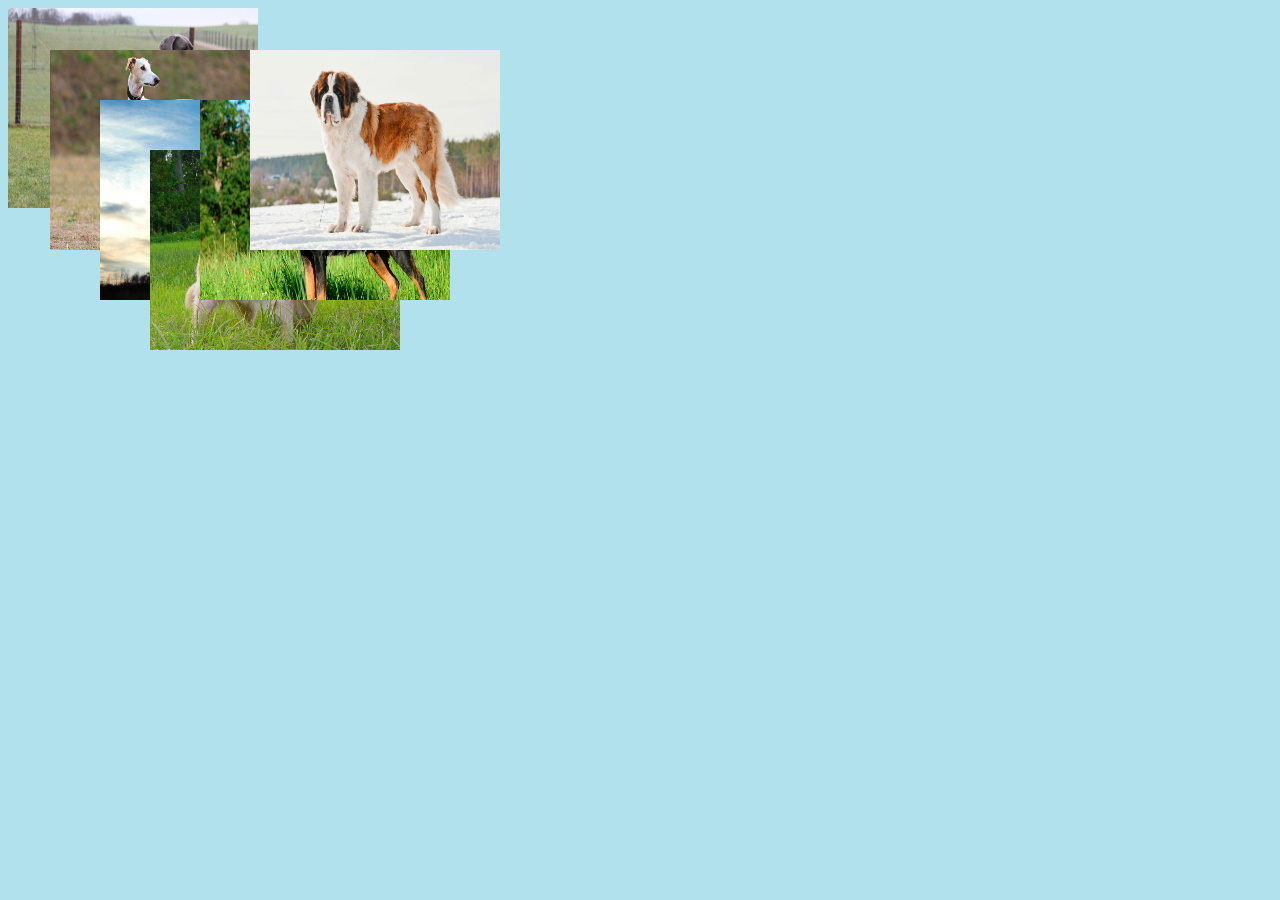
<file: index.html>
<!DOCTYPE html>
<html>
	<head>
		<meta charset="utf-8"/>
		<title>Array de imagenes</title>
		<link href="estilo.css" rel=stylesheet type="text/css">
		<meta content=autor value="Domingo Miño Redondo"/>
	</head>
	<body>
		<img src="imagenes/danes.jpg" id="imagen1">
		<img src="imagenes/galgo.jpg" id="imagen2">
		<img src="imagenes/husky.jpg" id="imagen3">
		<img src="imagenes/labrador.jpg" id="imagen4">
		<img src="imagenes/rotwailer.jpg" id="imagen5">
		<img src="imagenes/sambernardo.jpg" id="imagen6">
	</body>
</html>
</file>
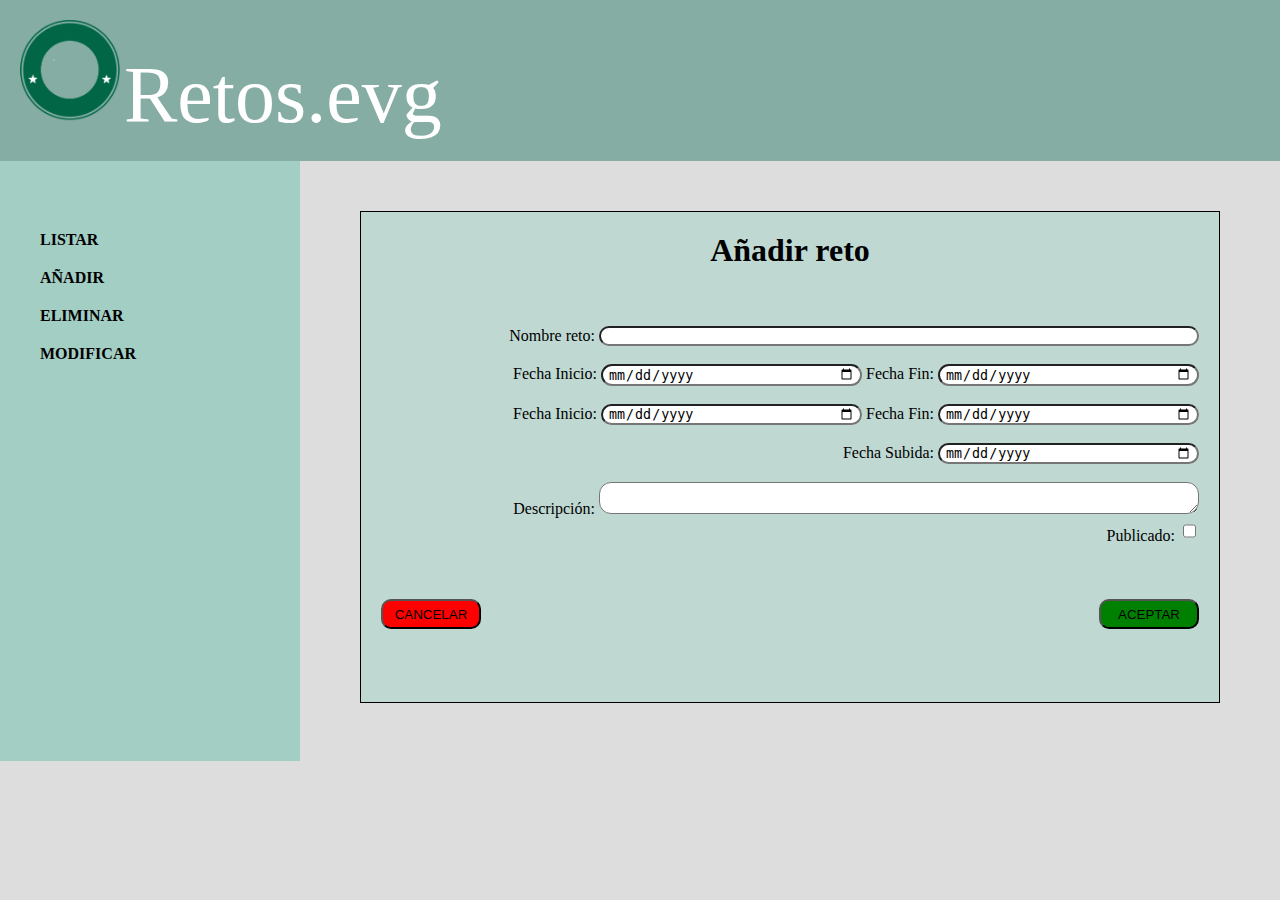
<file: PaginaRetos/index.html>
<!DOCTYPE html>
<html lang="es">
    <head>
        <meta charset="UTF-8">
        <meta http-equiv="X-UA-Compatible" content="IE=edge">
        <meta name="viewport" content="width=device-width, initial-scale=1.0">
        <link rel="stylesheet" href="style.css">
        <title>Página retos Pixeles</title>
    </head>
    <body>
        <header>
            <img src="imagenes/logo.png" id="logo" />
            <span id="titulo">Retos.evg</span>
        </header>
        <div id="contenedor1">
            <ul id="navegador">
                <li><a href="">LISTAR</a></li>
                <li><a href="">AÑADIR</a></li>
                <li><a href="">ELIMINAR</a></li>
                <li><a href="">MODIFICAR</a></li>
            </ul>
        </div>
        <div id="contenedor2">
            <div id="formulario">
                <h1>Añadir reto</h1><br><br>
                <form action="">
                    Nombre reto:
                    <input type="text" name="" id=""><br><br>
                    Fecha Inicio:
                    <input type="date" name="" id="">
                    Fecha Fin:
                    <input type="date" name="" id=""><br><br>
                    Fecha Inicio:
                    <input type="date" name="" id="">
                    Fecha Fin:
                    <input type="date" name="" id=""><br><br>
                    Fecha Subida:
                    <input type="date" name="" id=""><br><br>
                    Descripción:
                    <textarea></textarea><br>
                    Publicado:
                    <input type="checkbox" name="publicar" id="publicar"><br><br><br><br>
                    <button id="btnCancelar">CANCELAR</button>
                    <button id="btnAceptar">ACEPTAR</button>
                </form>
            </div>
        </div>
    </body>
</html>
</file>
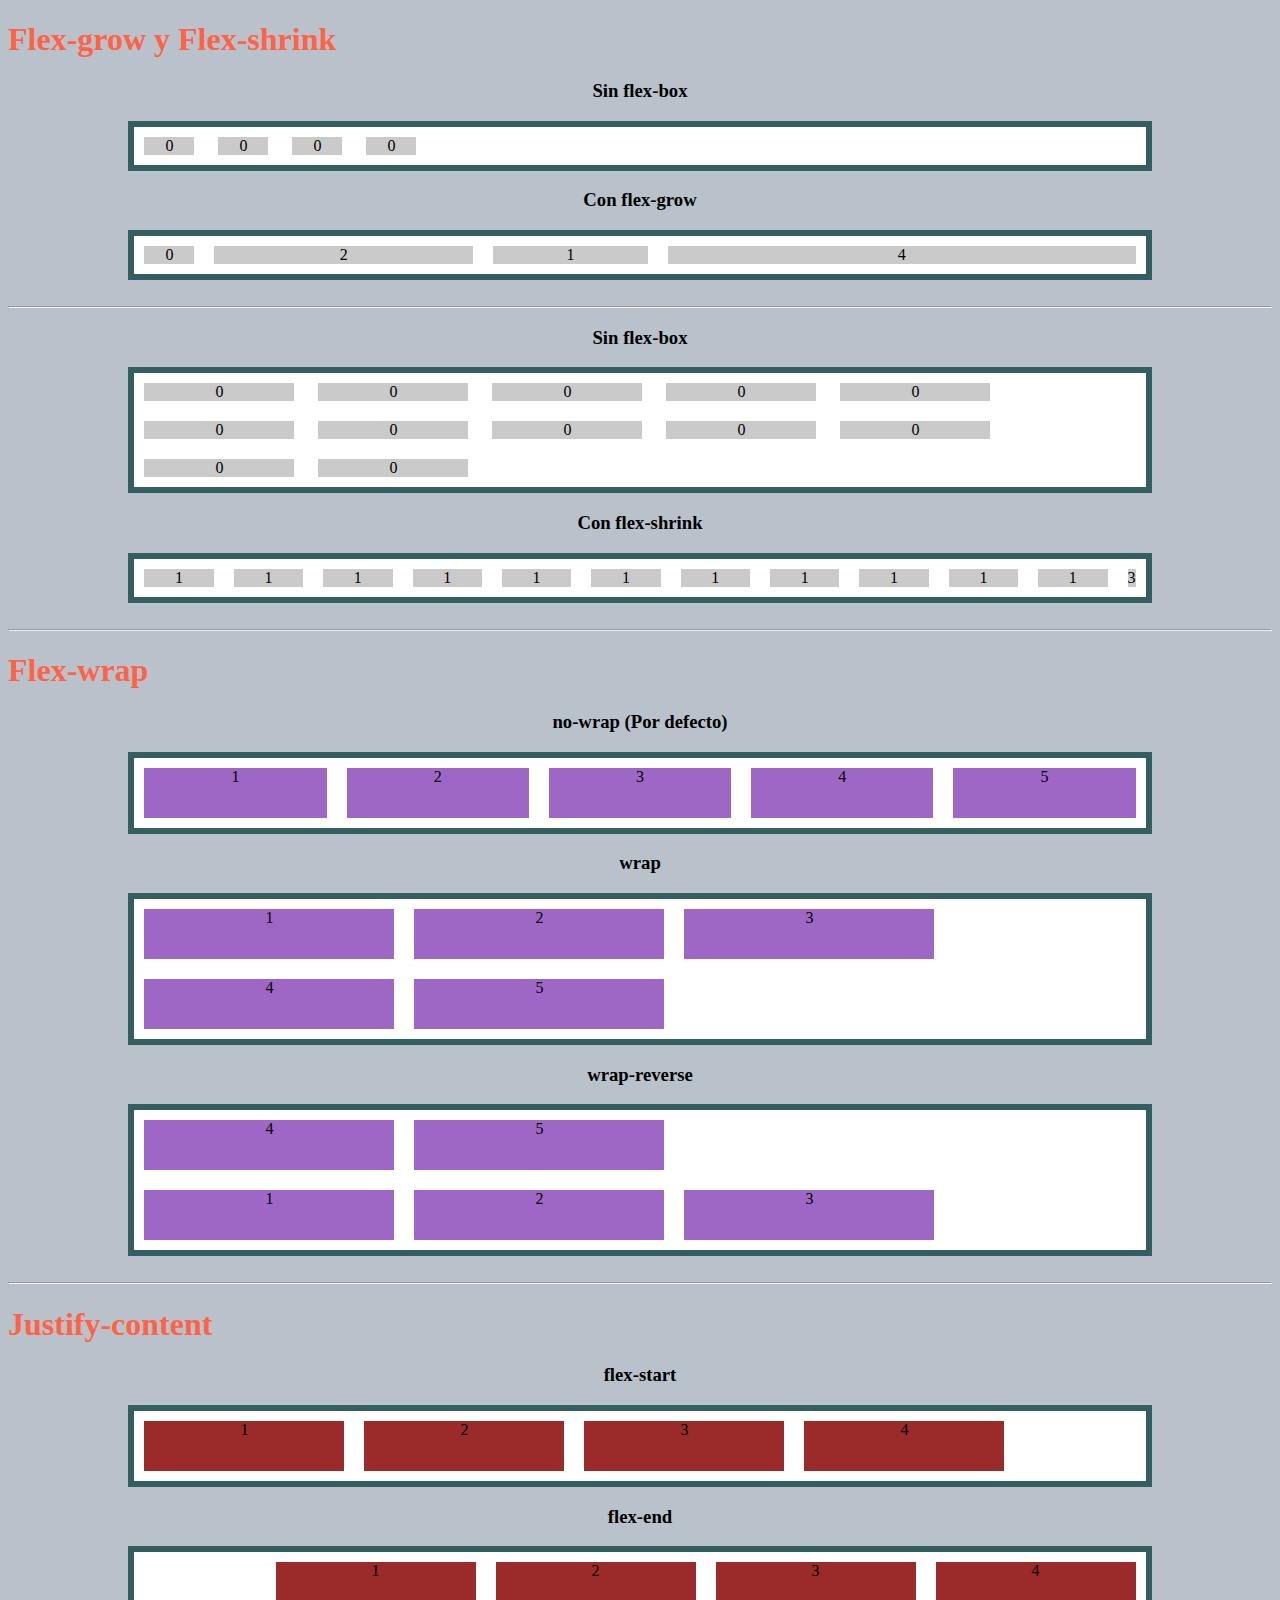
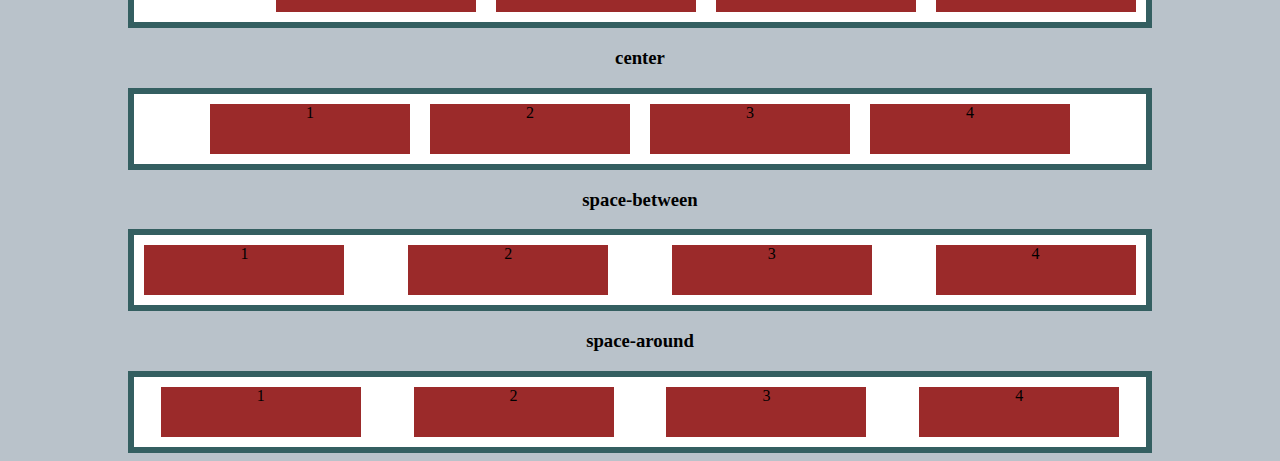
<file: Pruebas_flexbox/index.html>
<!DOCTYPE html>
<html lang="en">
    <head>
        <meta charset="UTF-8">
        <meta http-equiv="X-UA-Compatible" content="IE=edge">
        <meta name="viewport" content="width=device-width, initial-scale=1.0">
        <link rel="stylesheet" type="text/css" href="estilo2.css">
        <title>Practica flex box</title>
    </head>
    <body>
        <h1>Flex-grow y Flex-shrink</h1>
        <h3>Sin flex-box</h3>
        <div id="nivel1">
            <div class="contenedor">
                <div class="contenido" id="contenido1">0</div>
                <div class="contenido" id="contenido2">0</div>
                <div class="contenido" id="contenido3">0</div>
                <div class="contenido" id="contenido4">0</div>
            </div>
            <h3>Con flex-grow</h3>
            <div class="contenedor_flex">
                <div class="contenido" id="contenido1_2">0</div>
                <div class="contenido" id="contenido2_2">2</div>
                <div class="contenido" id="contenido3_2">1</div>
                <div class="contenido" id="contenido4_2">4</div>
            </div><br>
            <hr>
            <h3>Sin flex-box</h3>
            <div class="contenedor" id="cont2">
                <div class="contenido">0</div>
                <div class="contenido">0</div>
                <div class="contenido">0</div>
                <div class="contenido">0</div>
                <div class="contenido">0</div>
                <div class="contenido">0</div>
                <div class="contenido">0</div>
                <div class="contenido">0</div>
                <div class="contenido">0</div>
                <div class="contenido">0</div>
                <div class="contenido">0</div>
                <div class="contenido">0</div>
            </div>
            <h3>Con flex-shrink</h3>
            <div class="contenedor_flex" id="contf2">
                <div class="contenido">1</div>
                <div class="contenido">1</div>
                <div class="contenido">1</div>
                <div class="contenido">1</div>
                <div class="contenido">1</div>
                <div class="contenido">1</div>
                <div class="contenido">1</div>
                <div class="contenido">1</div>
                <div class="contenido">1</div>
                <div class="contenido">1</div>
                <div class="contenido">1</div>
                <div class="contenido">3</div>
            </div>
        </div><br>
        <hr>
        <h1>Flex-wrap</h1>
        <div id="nivel2">
            <h3>no-wrap (Por defecto)</h3>
            <div class="contenedor_flex" id="contenedor_nowrap">
                <div class="contenido">1</div>
                <div class="contenido">2</div>
                <div class="contenido">3</div>
                <div class="contenido">4</div>
                <div class="contenido">5</div>
            </div>
            <h3>wrap</h3>
            <div class="contenedor_flex" id="contenedor_wrap">
                <div class="contenido">1</div>
                <div class="contenido">2</div>
                <div class="contenido">3</div>
                <div class="contenido">4</div>
                <div class="contenido">5</div>
            </div>
            <h3>wrap-reverse</h3>
            <div class="contenedor_flex" id="contenedor_wreverse">
                <div class="contenido">1</div>
                <div class="contenido">2</div>
                <div class="contenido">3</div>
                <div class="contenido">4</div>
                <div class="contenido">5</div>
            </div>
        </div><br>
        <hr>
        <h1>Justify-content</h1>
        <div id="nivel3">
            <h3>flex-start</h3>
            <div class="contenedor_flex" id="contenedor_fstart">
                <div class="contenido">1</div>
                <div class="contenido">2</div>
                <div class="contenido">3</div>
                <div class="contenido">4</div>
            </div>
            <h3>flex-end</h3>
            <div class="contenedor_flex" id="contenedor_fend">
                <div class="contenido">1</div>
                <div class="contenido">2</div>
                <div class="contenido">3</div>
                <div class="contenido">4</div>
            </div>
            <h3>center</h3>
            <div class="contenedor_flex" id="contenedor_center">
                <div class="contenido">1</div>
                <div class="contenido">2</div>
                <div class="contenido">3</div>
                <div class="contenido">4</div>
            </div>
            <h3>space-between</h3>
            <div class="contenedor_flex" id="contenedor_sbetween">
                <div class="contenido">1</div>
                <div class="contenido">2</div>
                <div class="contenido">3</div>
                <div class="contenido">4</div>
            </div>
            <h3>space-around</h3>
            <div class="contenedor_flex" id="contenedor_saround">
                <div class="contenido">1</div>
                <div class="contenido">2</div>
                <div class="contenido">3</div>
                <div class="contenido">4</div>
            </div>
        </div>
    </body>
</html>
</file>
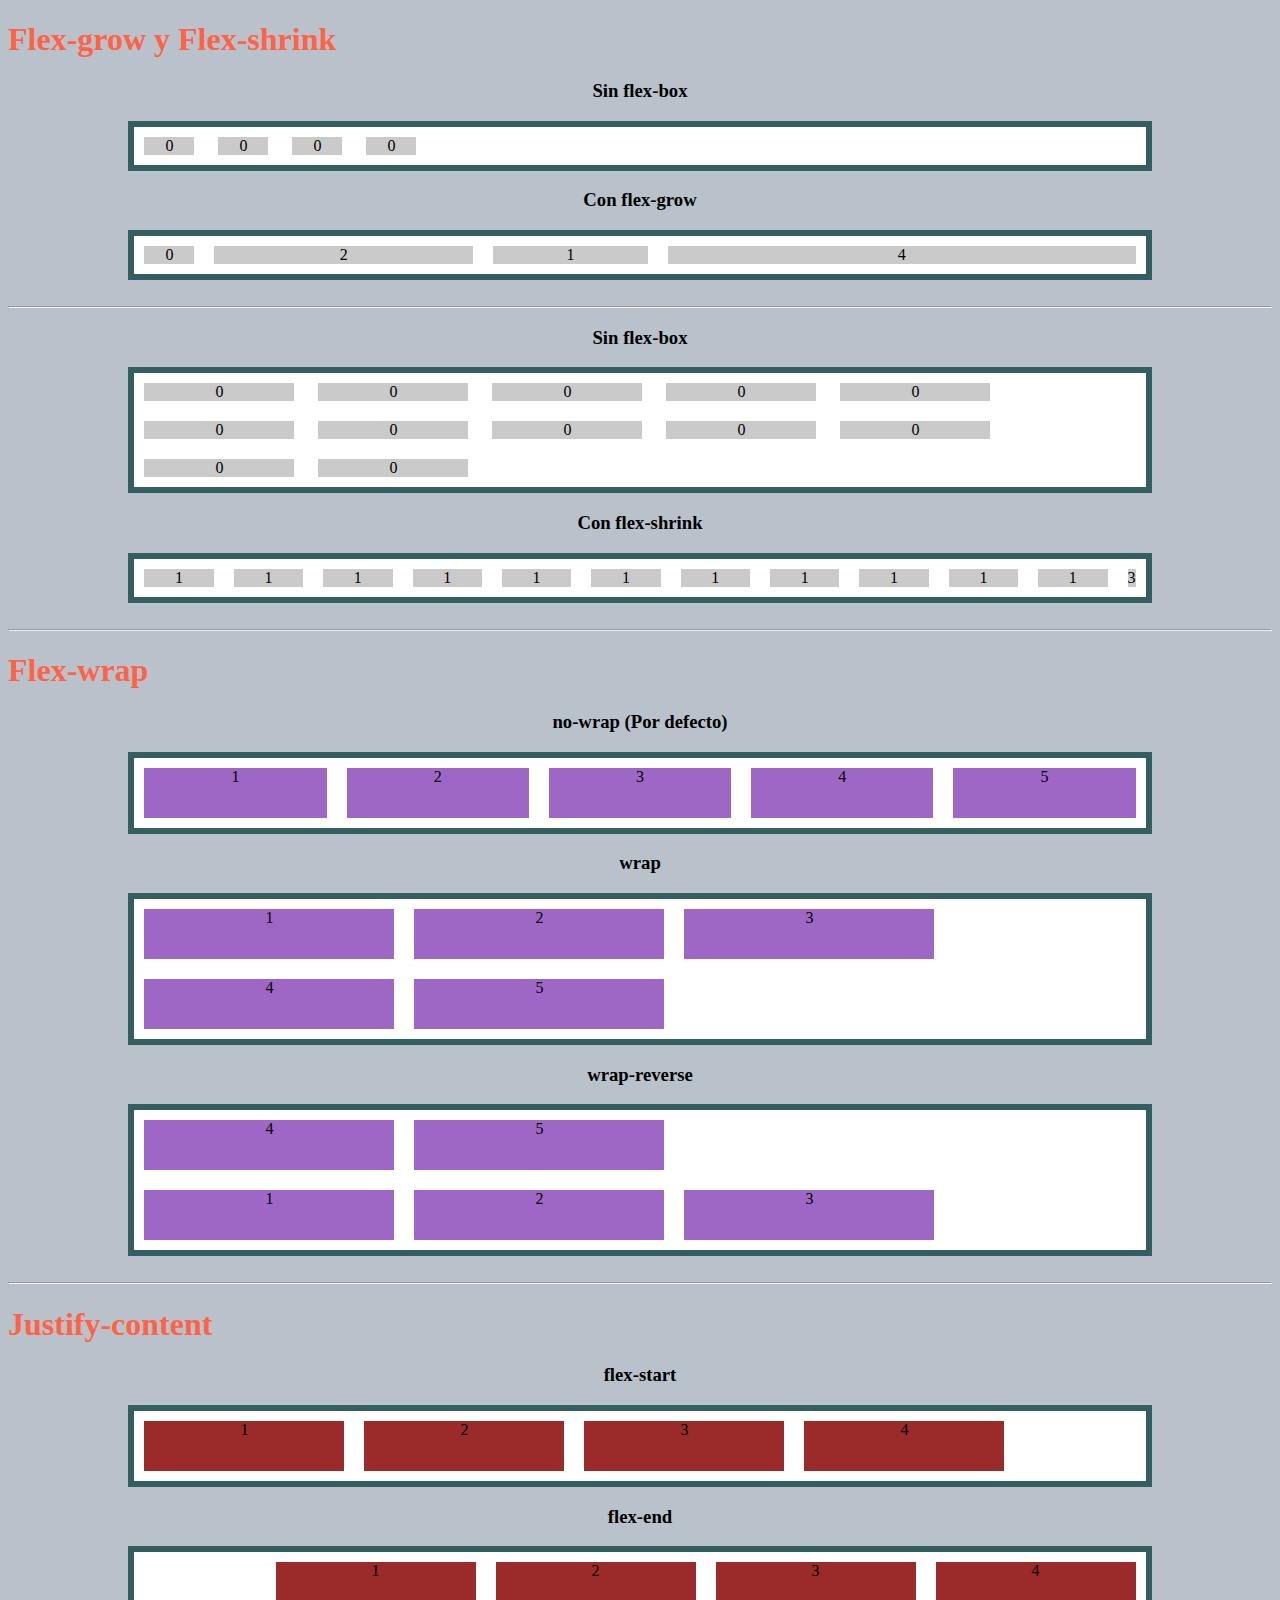
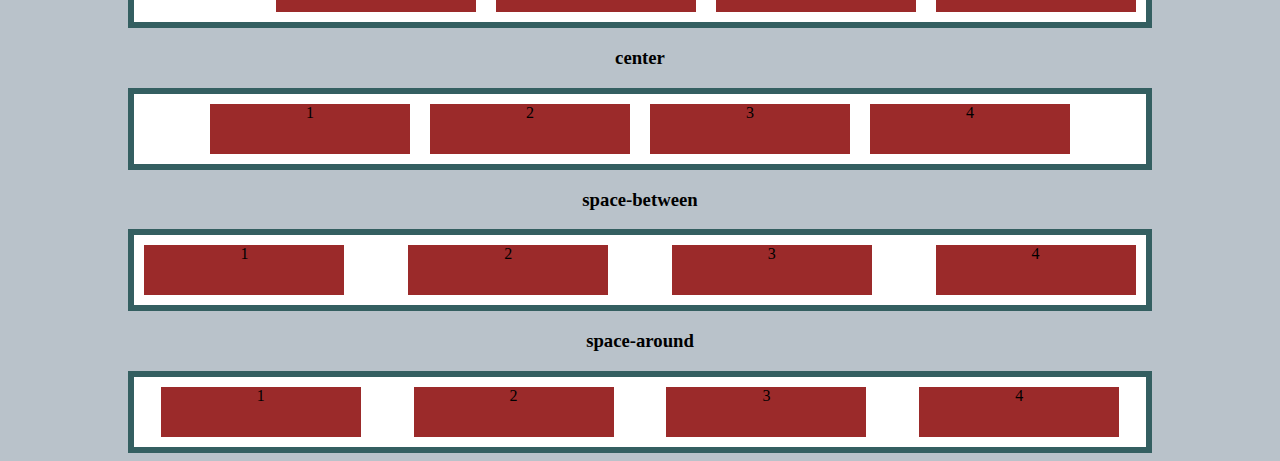
<file: Pruebas_flexbox/index2.html>
<!DOCTYPE html>
<html lang="en">
    <head>
        <meta charset="UTF-8">
        <meta http-equiv="X-UA-Compatible" content="IE=edge">
        <meta name="viewport" content="width=device-width, initial-scale=1.0">
        <link rel="stylesheet" type="text/css" href="estilo2.css">
        <title>Practica flex box</title>
    </head>
    <body>
        <h1>Flex-grow y Flex-shrink</h1>
        <h3>Sin flex-box</h3>
        <div id="nivel1">
            <div class="contenedor">
                <div class="contenido" id="contenido1">0</div>
                <div class="contenido" id="contenido2">0</div>
                <div class="contenido" id="contenido3">0</div>
                <div class="contenido" id="contenido4">0</div>
            </div>
            <h3>Con flex-grow</h3>
            <div class="contenedor_flex">
                <div class="contenido" id="contenido1_2">0</div>
                <div class="contenido" id="contenido2_2">2</div>
                <div class="contenido" id="contenido3_2">1</div>
                <div class="contenido" id="contenido4_2">4</div>
            </div><br>
            <hr>
            <h3>Sin flex-box</h3>
            <div class="contenedor" id="cont2">
                <div class="contenido">0</div>
                <div class="contenido">0</div>
                <div class="contenido">0</div>
                <div class="contenido">0</div>
                <div class="contenido">0</div>
                <div class="contenido">0</div>
                <div class="contenido">0</div>
                <div class="contenido">0</div>
                <div class="contenido">0</div>
                <div class="contenido">0</div>
                <div class="contenido">0</div>
                <div class="contenido">0</div>
            </div>
            <h3>Con flex-shrink</h3>
            <div class="contenedor_flex" id="contf2">
                <div class="contenido">1</div>
                <div class="contenido">1</div>
                <div class="contenido">1</div>
                <div class="contenido">1</div>
                <div class="contenido">1</div>
                <div class="contenido">1</div>
                <div class="contenido">1</div>
                <div class="contenido">1</div>
                <div class="contenido">1</div>
                <div class="contenido">1</div>
                <div class="contenido">1</div>
                <div class="contenido">3</div>
            </div>
        </div><br>
        <hr>
        <h1>Flex-wrap</h1>
        <div id="nivel2">
            <h3>no-wrap (Por defecto)</h3>
            <div class="contenedor_flex" id="contenedor_nowrap">
                <div class="contenido">1</div>
                <div class="contenido">2</div>
                <div class="contenido">3</div>
                <div class="contenido">4</div>
                <div class="contenido">5</div>
            </div>
            <h3>wrap</h3>
            <div class="contenedor_flex" id="contenedor_wrap">
                <div class="contenido">1</div>
                <div class="contenido">2</div>
                <div class="contenido">3</div>
                <div class="contenido">4</div>
                <div class="contenido">5</div>
            </div>
            <h3>wrap-reverse</h3>
            <div class="contenedor_flex" id="contenedor_wreverse">
                <div class="contenido">1</div>
                <div class="contenido">2</div>
                <div class="contenido">3</div>
                <div class="contenido">4</div>
                <div class="contenido">5</div>
            </div>
        </div><br>
        <hr>
        <h1>Justify-content</h1>
        <div id="nivel3">
            <h3>flex-start</h3>
            <div class="contenedor_flex" id="contenedor_fstart">
                <div class="contenido">1</div>
                <div class="contenido">2</div>
                <div class="contenido">3</div>
                <div class="contenido">4</div>
            </div>
            <h3>flex-end</h3>
            <div class="contenedor_flex" id="contenedor_fend">
                <div class="contenido">1</div>
                <div class="contenido">2</div>
                <div class="contenido">3</div>
                <div class="contenido">4</div>
            </div>
            <h3>center</h3>
            <div class="contenedor_flex" id="contenedor_center">
                <div class="contenido">1</div>
                <div class="contenido">2</div>
                <div class="contenido">3</div>
                <div class="contenido">4</div>
            </div>
            <h3>space-between</h3>
            <div class="contenedor_flex" id="contenedor_sbetween">
                <div class="contenido">1</div>
                <div class="contenido">2</div>
                <div class="contenido">3</div>
                <div class="contenido">4</div>
            </div>
            <h3>space-around</h3>
            <div class="contenedor_flex" id="contenedor_saround">
                <div class="contenido">1</div>
                <div class="contenido">2</div>
                <div class="contenido">3</div>
                <div class="contenido">4</div>
            </div>
        </div>
    </body>
</html>
</file>
<file: estilo.css>
/*Cuerpo de la página*/
body{
	width: 1280px;
	background-color: #B2E1EE; 
}

img{
	width: 250px;
	height: 200px;
}

#imagen1{
	position: absolute;
	/* z-index: 1; */
}

#imagen2{
	position: absolute;
	left: 50px;
	top: 50px;
	/* z-index: 2; */
}

#imagen3{
	position: absolute;
	left: 100px;
	top: 100px;
	/* z-index: 3; */
}

#imagen4{
	position: absolute;
	left: 150px;
	top: 150px;
	/* z-index: 6; */
}

#imagen5{
	position: absolute;
	left: 200px;
	top: 100px;
	/* z-index: 5; */
}

#imagen6{
	position: absolute;
	left: 250px;
	top: 50px;
	/* z-index: 4; */
}
</file>
<file: PaginaRetos/style.css>
body{
    background-color: #dddddd;
    width: 1280px;
    margin: 0;
    padding: 0;
}
header{
    background-color: #86ada4;
    width: 1240px;              /* Ancho total = 1280px, padding = 20px, 1280px - 20px * 2 = 1240px*/
    min-height: 100px;
    padding: 20px;
}
span#titulo{
    font-size: 5em;
    color: white
}

/* Contenido header*/
img#logo{
    width: 100px;
    height: auto;
}

/* Contenedor 1*/
div#contenedor1{
    background-color: #a3cec4;
    width: 220px;               /* Ancho total = 300px, padding = 40px, 300px - 40px * 2 = 220px*/
    min-height: 500px;
    padding: 50px 40px;
    float: left;
}

/* Contenido contenedor 1*/
ul#navegador{
    list-style-type: none;
    padding: 0;
}
ul#navegador li{
    margin: 20px 0;
}
ul#navegador a{
    text-decoration: none;
    color: black;
    font-weight: bold;
}
div#contenedor1 p{
    background-color: rgba(27, 27, 27, .2);
    width: 150px;
    min-height: 25px;
}

/* Contenedor 2 */
div#contenedor2{
    background-color: #dddddd;
    width: 900px;
    min-height: 500px;
    padding: 50px 40px;
    float: left;
}
div#contenedor2 h1{
    text-align: center;
    margin-top: 0;
}
div#formulario{
    background-color: #BFD8D2;
    width: 818px;               /* Ancho total = 820, bordes = 1px, 820px - 1px * 2 = 818px*/
    min-height: 450px;
    padding: 20px;
    margin: 0 auto;
    border: 1px solid black;
    text-align: right;
}
button{
    width: 100px;
    min-height: 30px;
    border-radius: 10px;
}
button:hover {
    transform: translateY(-5px);
    box-shadow: 0 8px 15px rgba(27, 27, 27, .5);
    cursor: pointer;
}

/* Contenido del formulario */
input{
    box-sizing: border-box;
    min-height: 20px;
    border-radius: 12px;
    box-shadow: 0px 0px 20px -18px;
    padding: 0 10px;
}
input:hover {
    border: 2px solid lightgrey;
    box-shadow: 0px 0px 20px -17px;
}
input:active {
    transform: scale(0.95);
}
input[type="text"]{
    width: 600px;
}
input[type="date"]{
    width: 261px;
    padding: 0 5px;
}
textarea{
    box-sizing: border-box;
    width: 600px;
    border-radius: 12px;
    box-shadow: 0px 0px 20px -18px;
    padding: 0 10px;
}
button#btnCancelar{
    float: left; 
    background-color: red;
}
button#btnAceptar{
    background-color: green;
}
/*input#publicar{
    width: 18px;
}*/
</file>
<file: Pruebas_flexbox/estilo2.css>
body{
    background-color: rgb(185, 194, 202);
}

h1{
    color: tomato;
}

h3{
    text-align: center;
}

.contenedor{
    background-color: white;
    border: 6px solid rgb(52, 95, 97);
    width: 80%;
    margin: 0 auto;
}

#nivel1 .contenido{
    background-color: #97979783;
    width: 50px;
    margin: 10px;
    text-align: center;
    display: inline-block;
}

.contenedor_flex{
    background-color: white;
    border: 6px solid rgb(52, 95, 97);
    width: 80%;
    margin: 0 auto;
    display: flex;
}

#contf2 .contenido, #cont2 .contenido{
    width: 150px;
}

/*  FLEX-GROW */
/*  El primer elemento al no tener ningún flex aplicado, se le aplica el por defecto (0) y se
    queda con el tamaño original */
div#contenido1_2{
    /* flex-grow: 1; */
}
/*  Este segundo elemento obtiene 2 partes de las 7 partes que sobran */
div#contenido2_2{
    flex-grow: 2;
}
/*  El tercer elemento obtiene 1 parte */
div#contenido3_2{
    flex-grow: 1;
}
/*  El cuarto elemento obtiene 4 partes de las 7 que sobran */
div#contenido4_2{
    flex-grow: 4;
}

/*  FLEX-SHRINK */
/*  El valor por defecto (1) y al ponerle al último elemento un flex-shrink 3 lo que hacemos es 
    quitarle 3 partes de lo que falta, mientras que a las demás solo se le quita 1 */
div#contf2 :last-child{
   flex-shrink: 3;
}


div#nivel2 .contenido{
    background-color: #9f67c5;
    width: 250px;
    height: 50px;
    margin: 10px;
    text-align: center;
}

/*  Este estilo está comentado ya que el valor por defecto del flex-wrap es el nowrap y lo que hace es que no salte de linea */
div#nivel2 #contenedor_nowrap{
    /* flex-wrap: nowrap; */
}

/*  El flex-wrap: wrap lo que hace es que pueda saltar de linea para conservar su ancho */
div#nivel2 #contenedor_wrap{
    flex-wrap: wrap;
}

/*  El flex-wrap wrap-reverse permite a los elementos saltar de linea y los coloca a la inversa */
div#nivel2 #contenedor_wreverse{
    flex-wrap: wrap-reverse;
}


div#nivel3 .contenido{
    background-color: #9b2a2a;
    width: 200px;
    height: 50px;
    margin: 10px;
    text-align: center;
}

/*  El estilo flex-start es el valor por defecto y lo que hace es alinear a la izquierda*/
div#nivel3 #contenedor_fstart{
    /* justify-content: flex-start; */
}

/*  Con el flex-end conseguimos alinear el contenido a la derecha */
div#nivel3 #contenedor_fend{
    justify-content: flex-end;
}

/*  El justify-content: center nos permite centrar horizontalmente el contenido de una caja */
div#nivel3 #contenedor_center{
    justify-content: center;
}

/*  Con el justify-content: space-beteween conseguimos que el espacion entre los elementos sea el mismo para todos, mientras que a los laterales
    no les modifica la separación */
div#nivel3 #contenedor_sbetween{
    justify-content: space-between;
}   

/*  Podemos conseguir el mismo espacio entre el contenido y los laterales con el justify-content: space-around*/
div#nivel3 #contenedor_saround{
    justify-content: space-around;
}
</file>
